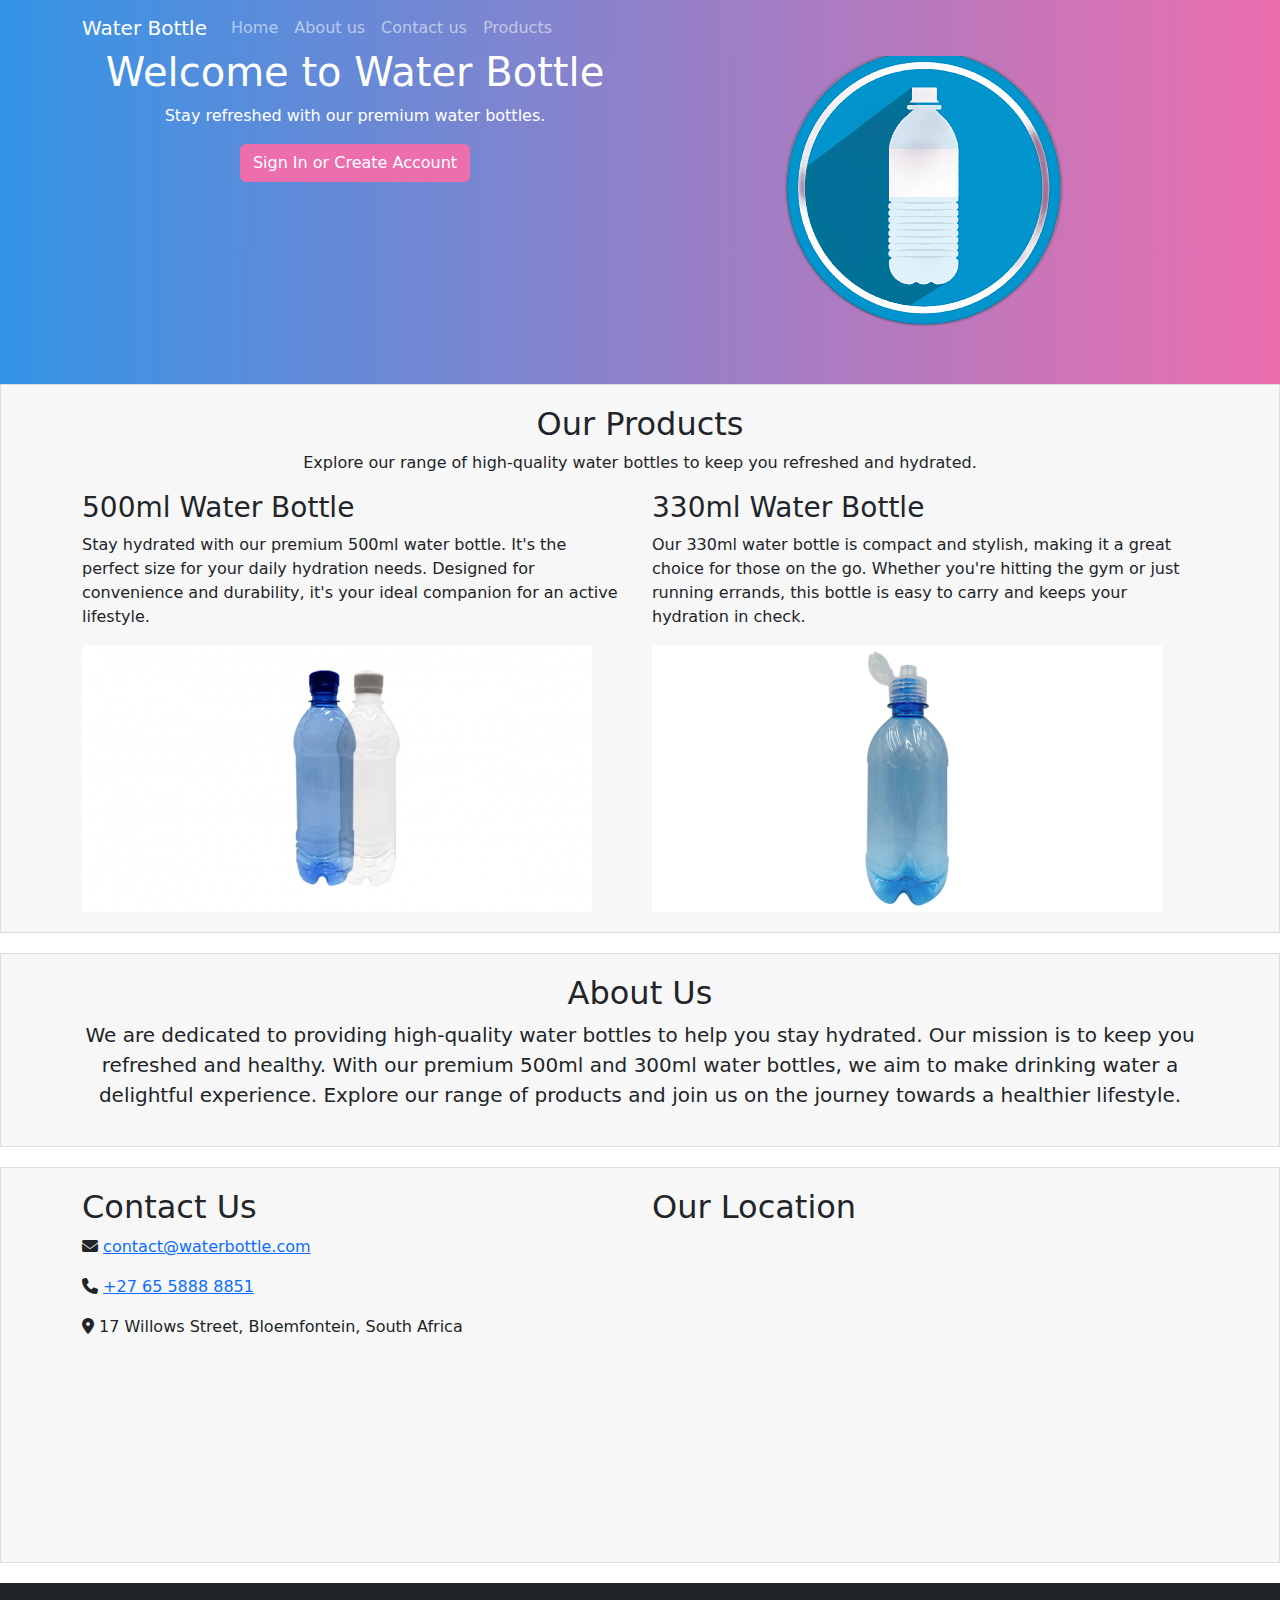
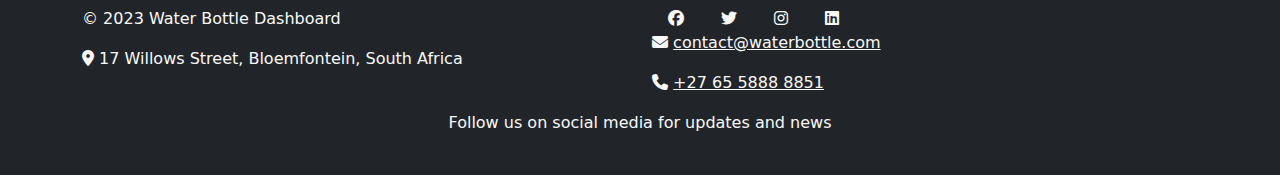
<file: index.html>
<!DOCTYPE html>
<html lang="en">
<head>
    <meta charset="UTF-8">
    <meta name="viewport" content="width=device-width, initial-scale=1.0">
    <title>Water Bottle Dashboard</title>
    <link rel="stylesheet" href="CSS/gradient.css">
    <link rel="stylesheet" href="CSS/sections.css">
    <link rel="stylesheet" href="https://cdn.jsdelivr.net/npm/bootstrap@5.3.0/dist/css/bootstrap.min.css">
    <link rel="stylesheet" href="https://cdnjs.cloudflare.com/ajax/libs/font-awesome/6.1.0/css/all.min.css">
    <link rel="stylesheet" href="https://fonts.googleapis.com/css?family=Montserrat:400,700&display=swap">
    <link rel="stylesheet" href="https://fonts.googleapis.com/css?family=Open+Sans:400,400i,700&display=swap">

</head>
<body>
    <!-- Main Navigation bar -->
    <nav class="navbar navbar-expand-lg navbar-dark bg-primary fixed-top">
        <div class="container">
            <a class="navbar-brand" href="#">Water Bottle</a>
            <button class="navbar-toggler" type="button" data-bs-toggle="collapse" data-bs-target="#navbarNav" aria-controls="navbarNav" aria-expanded="false" aria-label="Toggle navigation">
                <span class="navbar-toggler-icon"></span>
            </button>
            <div class="collapse navbar-collapse" id="navbarNav">
                <ul class="navbar-nav ml-auto">
                    <li class="nav-item">
                        <a class="nav-link" href="#">Home</a>
                    </li>
                    <li class="nav-item">
                        <a class="nav-link" href="#aboutus">About us</a>
                    </li>
                    <li class="nav-item">
                        <a class="nav-link" href="#contactus">Contact us</a>
                    </li>
                    <li class="nav-item">
                        <a class="nav-link" href="#ourproducts">Products</a>
                    </li>
                </ul>
            </div>
        </div>
    </nav>


    <header class="bg-primary text-white text-center py-5">
        <div class="container">
            <div class="row">
                <div class="col-md-6">
                    <h1>Welcome to Water Bottle</h1>
                    <p>Stay refreshed with our premium water bottles.</p>
                    <a href="main.html" class="btn btn-primary">Sign In or Create Account</a>
                </div>
                <div class="col-md-6">
                    <img src="images/logo1.png" alt="Water Bottle Image" class="img-fluid">
                </div>
            </div>
        </div>
    </header>

    <!-- Product Section -->
<!-- Product Section -->
<section id="ourproducts" class="hoverable-section">
    <div class="container">
        <div class="row">
            <div class="col-md-12 text-center">
                <h2>Our Products</h2>
                <p>Explore our range of high-quality water bottles to keep you refreshed and hydrated.</p>
            </div>
        </div>
        <div class="row">
            <!-- 500ml Water Bottle -->
            <div class="col-md-6">
                <h3>500ml Water Bottle</h3>
                <p>Stay hydrated with our premium 500ml water bottle. It's the perfect size for your daily hydration needs. Designed for convenience and durability, it's your ideal companion for an active lifestyle.</p>
                <img src="images/500ml.png" alt="500ml Water Bottle" class="img-fluid">
            </div>

            <!-- 330ml Water Bottle -->
            <div class="col-md-6">
                <h3>330ml Water Bottle</h3>
                <p>Our 330ml water bottle is compact and stylish, making it a great choice for those on the go. Whether you're hitting the gym or just running errands, this bottle is easy to carry and keeps your hydration in check.</p>
                <img src="images/300ml.png" alt="330ml Water Bottle" class="img-fluid">
            </div>
        </div>
    </div>
</section>


    <!-- About Us Section -->
    <section id="aboutus" class="hoverable-section">
        <div class="container">
            <div class="row">
                <div class="col-md-12 text-center">
                    <h2>About Us</h2>
                    <p class="lead">
                        We are dedicated to providing high-quality water bottles to help you stay hydrated. Our mission is to keep you refreshed and healthy. With our premium 500ml and 300ml water bottles, we aim to make drinking water a delightful experience. Explore our range of products and join us on the journey towards a healthier lifestyle.
                    </p>
                </div>
            </div>
        </div>
    </section>


     <!-- Contact Info Section -->
     <section id="contactus" class="hoverable-section">
        <div class="container">
            <div class="row">
                <div class="col-md-6">
                    <h2>Contact Us</h2>
                    <address>
                        <p><i class="fas fa-envelope"></i> <a href="mailto:contact@waterbottle.com">contact@waterbottle.com</a></p>
                        <p><i class="fas fa-phone"></i> <a href="tel:+276558888851">+27 65 5888 8851</a></p>
                        <p><i class="fas fa-map-marker-alt"></i> 17 Willows Street, Bloemfontein, South Africa</p>
                    </address>
                </div>
                <div class="col-md-6">
                    <h2>Our Location</h2>
                    <!-- Embed Google Maps here -->
                    <iframe
                        src="https://www.google.com/maps/embed?pb=!1m18!1m12!1m3!1d2015.1520426890924!2d26.213676316248843!3d-29.133289755927303!2m3!1f0!2f0!3f0!3m2!1i1024!2i768!4f13.1!3m3!1m2!1s0x1e73be66a74648eb%3A0xd774f26a4ea6a513!2sCentral%20University%20of%20Technology%2C%20Free%20State%20Campus!5e0!3m2!1sen!2sza!4v1634796468120!5m2!1sen!2sza"
                        width="100%"
                        height="300"
                        frameborder="0"
                        style="border:0"
                        allowfullscreen=""
                        aria-hidden="false"
                        tabindex="0"
                    ></iframe>
                </div>
            </div>
        </div>
    </section>
    
  
    

    <!-- Footer -->
    <footer class="bg-dark text-light py-4">
        <div class="container">
            <div class="row">
                <div class="col-md-6">
                    <p>&copy; 2023 Water Bottle Dashboard</p>
                    <p><i class="fas fa-map-marker-alt"></i> 17 Willows Street, Bloemfontein, South Africa</p>
                </div>
                <div class="col-md-6 text-md-right">
                    <div class="social-icons">
                        <a href="https://www.facebook.com" class="text-light mx-3"><i class="fab fa-facebook"></i></a>
                        <a href="https://www.twitter.com" class="text-light mx-3"><i class="fab fa-twitter"></i></a>
                        <a href="https://www.instagram.com" class="text-light mx-3"><i class="fab fa-instagram"></i></a>
                        <a href="https://www.linkedin.com" class="text-light mx-3"><i class="fab fa-linkedin"></i></a>
                    </div>
                    <div class="contact-info">
                        <p><i class="fas fa-envelope"></i> <a href="mailto:contact@waterbottle.com" class="text-light">contact@waterbottle.com</a></p>
                        <p><i class="fas fa-phone"></i> <a href="tel:+276558888851" class="text-light">+27 65 5888 8851</a></p>
                    </div>
                </div>
            </div>
            <div class="row">
                <div class="col-12 text-center">
                    <p>Follow us on social media for updates and news</p>
                </div>
            </div>
        </div>
    </footer>

    <script src="https://cdn.jsdelivr.net/npm/bootstrap@5.3.0/dist/js/bootstrap.bundle.min.js"></script>

</body>
</html>
</file>
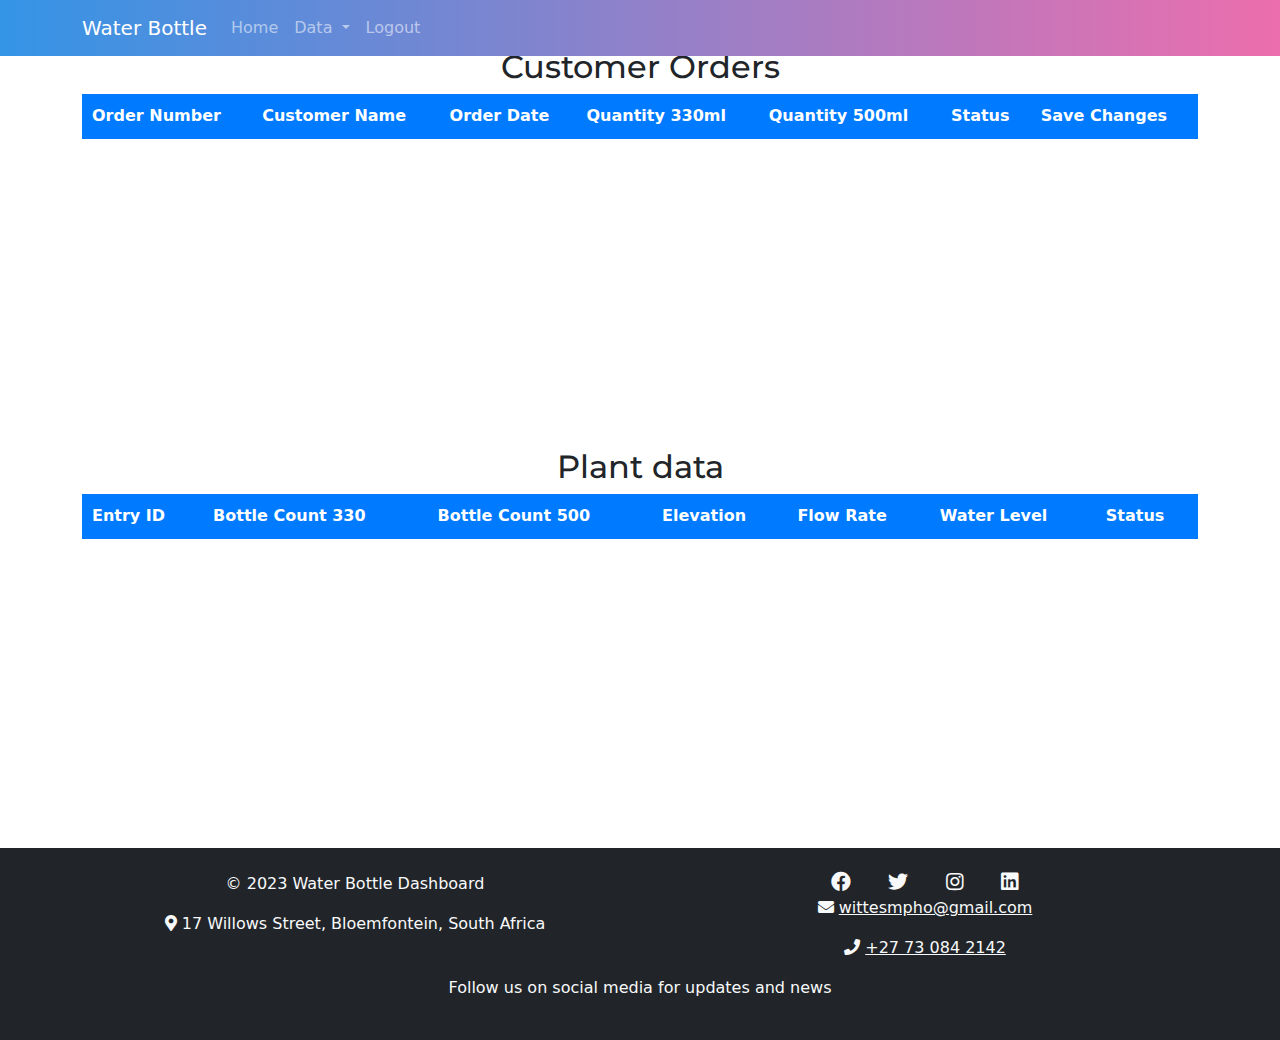
<file: admin.html>
<!DOCTYPE html>
<html lang="en">
<head>
    <meta charset="UTF-8">
    <meta name="viewport" content="width=device-width, initial-scale=1.0">
    <title>Admin Dashboard</title>
    <link rel="stylesheet" href="styles.css">
    <link rel="stylesheet" href="custom.css">
    <link rel="stylesheet" href="table.css">
    <link rel="stylesheet" href="CSS/gradient.css">
    <script src="https://api.backendless.com/sdk/js/latest/backendless.js"></script>
    <link rel="stylesheet" href="https://cdn.jsdelivr.net/npm/bootstrap@5.3.0/dist/css/bootstrap.min.css">
    <link rel="stylesheet" href="https://cdnjs.cloudflare.com/ajax/libs/font-awesome/5.15.3/css/all.min.css">
    <link href="https://fonts.googleapis.com/css?family=Montserrat:400,700&display=swap" rel="stylesheet">
    <link href="https://fonts.googleapis.com/css?family=Open+Sans:400,400i,700&display=swap" rel="stylesheet">
    <script src="admin.js"></script>
</head>
<body>
    <nav class="navbar navbar-expand-lg navbar-dark bg-primary fixed-top">
        <div class="container">
            <a class="navbar-brand" href="#">Water Bottle</a>
            <button class="navbar-toggler" type="button" data-bs-toggle="collapse" data-bs-target="#navbarNav" aria-controls="navbarNav" aria-expanded="false" aria-label="Toggle navigation">
                <span class="navbar-toggler-icon"></span>
            </button>
            <div class="collapse navbar-collapse" id="navbarNav">
                <ul class="navbar-nav ml-auto">
                    <li class="nav-item">
                        <a class="nav-link" href="#">Home</a>
                    </li>
                    <li class="nav-item dropdown">
                        <a class="nav-link dropdown-toggle" href="#" id="navbarDropdown" role="button" data-toggle="dropdown" aria-haspopup="true" aria-expanded="false">
                            Data
                        </a>
                        <div class="dropdown-menu bg-primary" aria-labelledby="navbarDropdown">
                            <a class="dropdown-item" href="#plant_data_table">Plant Data</a>
                            <a class="dropdown-item" href="#customer_orders_table">Customer Data</a>
                        </div>
                    </li>
                    <li class="nav-item">
                        <a class="nav-link" id="logoutLink" href="#">Logout</a>
                    </li>
                </ul>
            </div>
        </div>
    </nav>

    <section class="container mt-5 table-section" id="customer_orders_table">
        <h2 class="customer_orders">Customer Orders</h2>
        <table class="custom-table table-responsive" id="ord_table">
            <thead>
                <tr>
                    <th>Order Number</th>
                    <th>Customer Name</th>
                    <th>Order Date</th>
                    <th>Quantity 330ml</th>
                    <th>Quantity 500ml</th>
                    <th>Status</th>
                    <th>Save Changes</th>
                </tr>
            </thead>
            <tbody>
                <!-- Add order data here -->
            </tbody>
        </table>
    </section>

    <section class="container mt-5 table-section" id="plant_data_table">
        <h2 class="customer_orders">Plant data</h2>
        <table class="custom-table" id="pant_table">
            <thead>
                <tr>
                    <th>Entry ID</th>
                    <th>Bottle Count 330</th>
                    <th>Bottle Count 500</th>
                    <th>Elevation</th>
                    <th>Flow Rate</th>
                    <th>Water Level</th>
                    <th>Status</th>
                </tr>
            </thead>
            <tbody>
                <!-- Add plant data here -->
            </tbody>
        </table>
    </section>

    <!-- Footer -->
    <footer class="bg-dark text-light py-4">
        <div class="container">
            <div class="row">
                <div class="col-md-6">
                    <p>&copy; 2023 Water Bottle Dashboard</p>
                    <p><i class="fas fa-map-marker-alt"></i> 17 Willows Street, Bloemfontein, South Africa</p>
                </div>
                <div class="col-md-6 text-md-right">
                    <div class="social-icons">
                        <a href="https://www.facebook.com" class="text-light mx-3"><i class="fab fa-facebook"></i></a>
                        <a href="https://www.twitter.com" class="text-light mx-3"><i class="fab fa-twitter"></i></a>
                        <a href="https://www.instagram.com" class="text-light mx-3"><i class="fab fa-instagram"></i></a>
                        <a href="https://www.linkedin.com" class="text-light mx-3"><i class="fab fa-linkedin"></i></a>
                    </div>
                    <div class="contact-info">
                        <p><i class="fas fa-envelope"></i> <a href="mailto:wittesmpho@gmail.com" class="text-light">wittesmpho@gmail.com</a></p>
                        <p><i class="fas fa-phone"></i> <a href="tel:+27730842142" class="text-light">+27 73 084 2142</a></p>
                    </div>
                </div>
            </div>
            <div class="row">
                <div class="col-12 text-center">
                    <p>Follow us on social media for updates and news</p>
                </div>
            </div>
        </div>
    </footer>

    <script src="https://cdn.jsdelivr.net/npm/bootstrap@5.3.0/dist/js/bootstrap.bundle.min.js"></script>
</body>
</html>
</file>
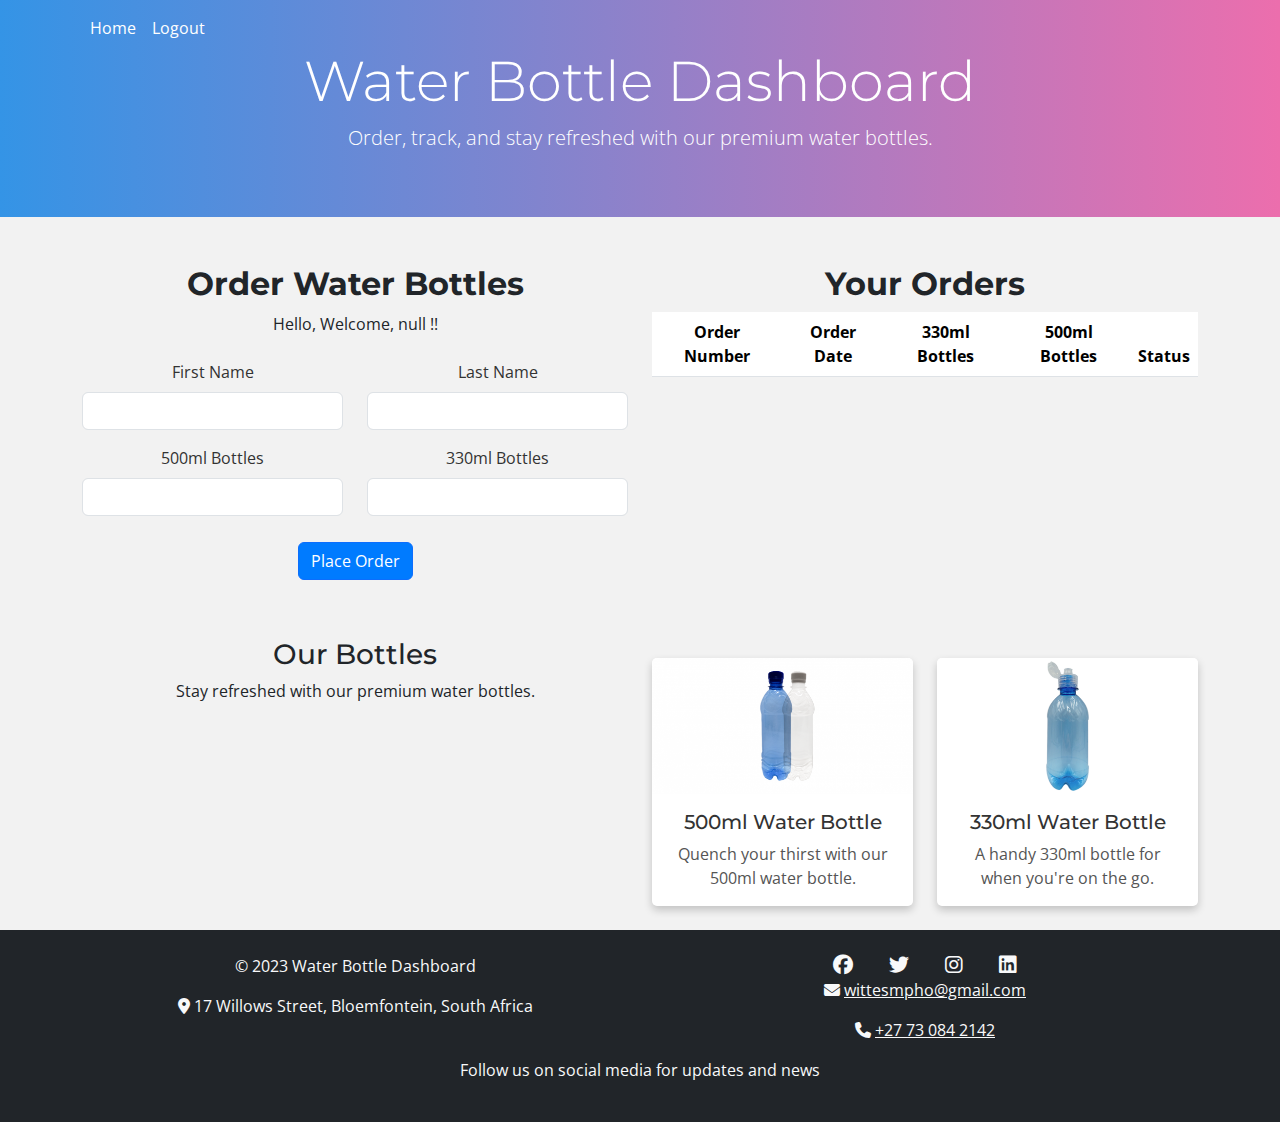
<file: dashboard.html>
<!DOCTYPE html>
<html lang="en">
<head>
    <meta charset="UTF-8">
    <meta name="viewport" content="width=device-width, initial-scale=1.0">
    <title>Water Bottle Dashboard</title>
    <!-- Link to Bootstrap CSS -->
    <link href="https://cdn.jsdelivr.net/npm/bootstrap@5.3.0/dist/css/bootstrap.min.css" rel="stylesheet">
    <!-- Link to your custom CSS -->
    <link rel="stylesheet" href="styles.css">
    <link rel="stylesheet" href="custom.css">
    <link rel="stylesheet" href="table.css">
    <link rel="stylesheet" href="CSS/gradient.css">
    <!-- Link to Font Awesome icons CSS -->
    <link rel="stylesheet" href="https://cdnjs.cloudflare.com/ajax/libs/font-awesome/6.1.0/css/all.min.css">
    <!-- Link to Google Fonts -->
    <link rel="stylesheet" href="https://fonts.googleapis.com/css?family=Montserrat:400,700&display=swap">
    <link rel="stylesheet" href="https://fonts.googleapis.com/css?family=Open+Sans:400,400i,700&display=swap">
</head>
<body>

    <nav class="navbar navbar-expand-lg navbar-main bg-primary fixed-top">
        <div class="container">
            <button class="navbar-toggler" type="button" data-bs-toggle="collapse" data-bs-target="#navbarNav" aria-controls="navbarNav" aria-expanded="false" aria-label="Toggle navigation">
                <span class="navbar-toggler-icon"></span>
            </button>
            <div class="collapse navbar-collapse" id="navbarNav">
                <ul class="navbar-nav ml-auto">
                    <li class="nav-item">
                        <a class="nav-link" href="#">Home</a>
                    </li>
                    <li class="nav-item">
                        <a class="nav-link" href="#" id="logoutLink">Logout</a>
                    </li>
                </ul>
            </div>
        </div>
    </nav>
    <!-- Header Section -->
    <header class="bg-primary text-white py-5 text-center">
        <div class="container">
            <h1 class="display-4">Water Bottle Dashboard</h1>
            <p class="lead">Order, track, and stay refreshed with our premium water bottles.</p>
        </div>
    </header>

    <!-- Main Navigation bar -->
   

    <!-- Dashboard Content -->
    <div class="container mt-5">
        <div class="row">
            <!-- Order Form -->
            <div class="col-md-6">
                <h2>Order Water Bottles</h2>
                <p>Hello, <span id="usernameDisplay"></span>!</p>
                <p id="successMessage"></p>
                <form id="orderForm" class="mt-4">
                    <!-- Form inputs go here with Bootstrap classes -->
                    <div class="row">
                        <div class="col-md-6">
                            <div class="mb-3">
                                <label for="firstName" class="form-label">First Name</label>
                                <input type="text" class="form-control" id="firstName" name="firstName" required>
                            </div>
                        </div>
                        <div class="col-md-6">
                            <div class="mb-3">
                                <label for="lastName" class="form-label">Last Name</label>
                                <input type="text" class="form-control" id="lastName" name="lastName" required>
                            </div>
                        </div>
                    </div>
                    
                
                    <div class="row">
                        <div class="col-md-6">
                            <div class="mb-3">
                                <label for="quantity500ml" class="form-label">500ml Bottles</label>
                                <input type="number" class="form-control" id="quantity500ml" name="quantity500ml" required>
                            </div>
                        </div>
                        <div class="col-md-6">
                            <div class="mb-3">
                                <label for="quantity300ml" class="form-label">330ml Bottles</label>
                                <input type="number" class="form-control" id="quantity300ml" name="quantity300ml" required>
                            </div>
                        </div>
                    </div>
                
            
                    <button id="btn_order_bottles" type="submit" class="btn btn-primary">Place Order</button>
                </form>
            </div>

            <!-- Table for Orders -->
            <div class="col-md-6">
                <h2>Your Orders</h2>
                <table class="table table-striped table-hover" id="tablee">
                    <thead>
                        <tr>
                            <th>Order Number</th>
                            <th>Order Date</th>
                            <th>330ml Bottles</th>
                            <th>500ml Bottles</th>
                            <th>Status</th>
                        </tr>
                    </thead>
                    <tbody>
                        <!-- Orders will be dynamically added here using JavaScript -->
                    </tbody>
                </table>
            </div>
        </div>

        <!-- Bottles Section -->
        <div class="row mt-5">
            <div class="col-md-6 text-center">
                <h3>Our Bottles</h3>
                <p>Stay refreshed with our premium water bottles.</p>
            </div>
            <div class="col-md-6">
                <div class="row">
                    <div class="col-md-6 mb-4">
                        <div class="card">
                            <img src="images/500ml.png" class="card-img-top" alt="500ml Water Bottle">
                            <div class="card-body">
                                <h5 class="card-title">500ml Water Bottle</h5>
                                <p class="card-text">Quench your thirst with our 500ml water bottle.</p>
                            </div>
                        </div>
                    </div>
                    <div class="col-md-6 mb-4">
                        <div class="card">
                            <img src="images/300ml.png" class="card-img-top" alt="300ml Water Bottle">
                            <div class="card-body">
                                <h5 class="card-title">330ml Water Bottle</h5>
                                <p class="card-text">A handy 330ml bottle for when you're on the go.</p>
                            </div>
                        </div>
                    </div>
                </div>
            </div>
        </div>
    </div>

    <!-- Footer Section -->
    <footer class="bg-dark text-light py-4">
        <div class="container">
            <div class="row">
                <div class="col-md-6">
                    <p>&copy; 2023 Water Bottle Dashboard</p>
                    <p><i class="fas fa-map-marker-alt"></i> 17 Willows Street, Bloemfontein, South Africa</p>
                </div>
                <div class="col-md-6 text-md-right">
                    <div class="social-icons">
                        <a href="https://www.facebook.com" class="text-light mx-3"><i class="fab fa-facebook"></i></a>
                        <a href="https://www.twitter.com" class="text-light mx-3"><i class="fab fa-twitter"></i></a>
                        <a href="https://www.instagram.com" class="text-light mx-3"><i class="fab fa-instagram"></i></a>
                        <a href="https://www.linkedin.com" class="text-light mx-3"><i class="fab fa-linkedin"></i></a>
                    </div>
                    <div class="contact-info">
                        <p><i class="fas fa-envelope"></i> <a href="mailto:wittesmpho@gmail.com" class="text-light">wittesmpho@gmail.com</a></p>
                        <p><i class="fas fa-phone"></i> <a href="tel:+27730842142" class="text-light">+27 73 084 2142</a></p>
                    </div>
                </div>
            </div>
            <div class="row">
                <div class="col-12 text-center">
                    <p>Follow us on social media for updates and news</p>
                </div>
            </div>
        </div>
    </footer>

    <!-- JavaScript scripts (Bootstrap and your custom scripts) -->
    <script src="https://cdn.jsdelivr.net/npm/@popperjs/core@2.11.6/dist/umd/popper.min.js"></script>
    <script src="https://cdn.jsdelivr.net/npm/bootstrap@5.3.0/dist/js/bootstrap.min.js"></script>
    <script src="https://api.backendless.com/sdk/js/latest/backendless.min.js"></script>
    <script src="dashboard.js"></script>
    <script src="initialize_data.js"></script>
</body>
</html>
</file>
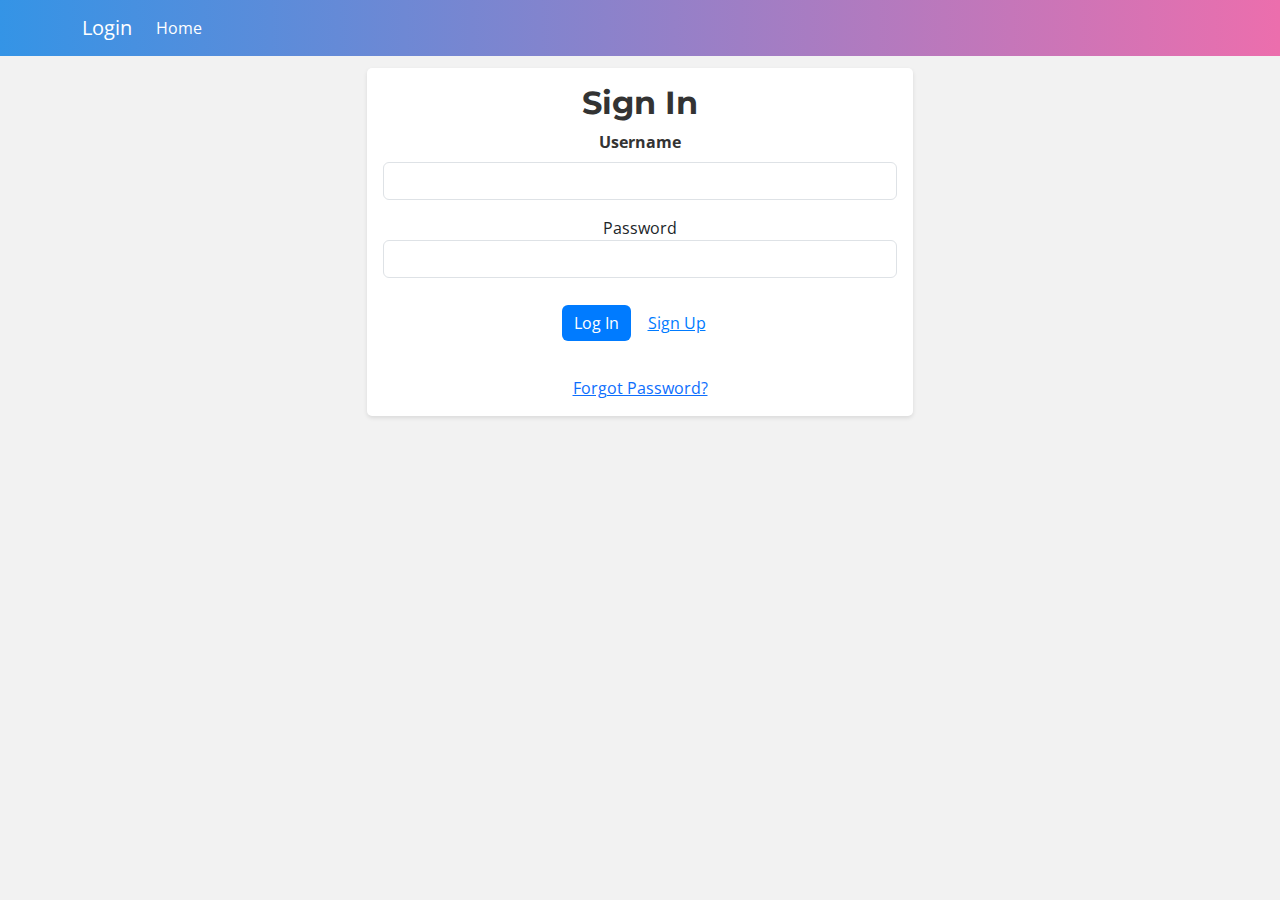
<file: main.html>
<!DOCTYPE html>
<html lang="en">
<head>
    <meta charset="UTF-8">
    <meta name="viewport" content="width=device-width, initial-scale=1.0">
    <meta name="description" content="Flexible Ordering - A professional online ordering platform">
    <title>Flexible Ordering</title>

    <!-- Link to Bootstrap CSS -->
    <link href="https://cdn.jsdelivr.net/npm/bootstrap@5.3.0/dist/css/bootstrap.min.css" rel="stylesheet">

    <!-- Link to Font Awesome icons -->
    <link rel="stylesheet" href="https://cdnjs.cloudflare.com/ajax/libs/font-awesome/6.1.0/css/all.min.css">

    <!-- Link to Google Fonts -->
    <link href="https://fonts.googleapis.com/css?family=Montserrat:400,700&display=swap" rel="stylesheet">
    <link href="https://fonts.googleapis.com/css?family=Open+Sans:400,400i,700&display=swap" rel="stylesheet">

    <!-- Custom Styles -->
    <link rel="stylesheet" href="styles.css">
    <link rel="stylesheet" href="CSS/forms.css">
    <link rel="stylesheet" href="CSS/gradient.css">
</head>
<body>
    <!-- Main Navigation bar -->
    
    <nav class="navbar navbar-expand-lg navbar-dark bg-primary fixed-top">
        <div class="container">
            <a class="navbar-brand" href="#">Login</a>
            <button class="navbar-toggler" type="button" data-bs-toggle="collapse" data-bs-target="#navbarNav" aria-controls="navbarNav" aria-expanded="false" aria-label="Toggle navigation">
                <span class="navbar-toggler-icon"></span>
            </button>
            <div class="collapse navbar-collapse" id="navbarNav">
                <ul class="navbar-nav ml-auto">
                    <li class="nav-item">
                        <a class="nav-link" href="#">Home</a>
                    </li>
                   
                </ul>
            </div>
        </div>
    </nav>

    <div class="container mt-5">
        <div class="row justify-content-center">
            <div class="col-md-6">
                <div class="card">
                    <div class="card-body">
                        <div id="loginMessage" class="alert alert-success" style="display: none;">
                            <button id="closeSuccessMessage" class="close" data-dismiss="alert" aria-label="Close">
                              <span aria-hidden="true">&times;</span>
                            </button>
                        </div>
                        <h2 class="card-title" id="head">Sign In</h2>
                        <form id="loginForm">
                            <div class="mb-3">
                                <label for="username" class="form-label">Username</label>
                                <input type="text" class="form-control" id="username" name="username" required>
                            </div>
                            <div class="mb-3">
                                <label for="password" class "form-label">Password</label>
                                <input type="password" class="form-control" id="password" name="password" required>
                            </div>
                            <button type="submit" class="btn btn-primary btn-block">Log In</button>
                            <button type="button" class="btn btn-link" id="showSignup">Sign Up</button>
                            <div class="text-center mt-4">
                                <a href="#" id="showForgotPassword">Forgot Password?</a>
                            </div>
                        </form>
                        <!-- Sign Up Form (Initially hidden) -->
                        <form id="signupForm" style="display: none;">
                            <div class="mb-3">
                                <label for="signupUsername" class="form-label">Fullname</label>
                                <input type="text" class="form-control" id="fullname" name="fullname" required>
                            </div>
                            <div class="mb-3">
                                <label for="email" class="form-label">Email</label>
                                <input type="email" class="form-control" id="email" name="email" required>
                            </div>
                            <div class="mb-3">
                                <label for="signupPassword" class="form-label">Password</label>
                                <input type="password" class="form-control" id="signupPassword" name="signupPassword" required>
                            </div>
                            <div class="mb-3">
                                <label for="confirmPassword" class="form-label">Confirm Password</label>
                                <input type="password" class="form-control" id="confirmPassword" name="confirmPassword" required>
                            </div>
                            <button type="button" class="btn btn-link" id="showLogin">Back to Login</button>
                            <button id="signup" type="submit" class="btn btn-primary btn-block">Sign Up</button>
                        </form>
                    </div>
                </div>
            </div>
        </div>
    </div>

    <!-- "Forgot Password" Modal (Initially hidden) -->
    <div id="forgotPasswordModal" class="modal" style="display: none;">
        <div class="modal-dialog">
            <div class="modal-content">
                <div class="modal-header">
                    <h5 class="modal-title">Forgot Password</h5>
                    <button id="closeForgotPassword" class="close" data-dismiss="modal" aria-label="Close">
                        <span aria-hidden="true">&times;</span>
                    </button>
                </div>
                <div class="modal-body">
                    <form id="forgotPasswordForm">
                        <div class="mb-3">
                            <label for="forgotEmail" class="form-label">Enter your email address to reset your password</label>
                            <input type="email" class="form-control" id="forgottentEmail" name="forgotEmail" required>
                        </div>
                        <button type="submit" class="btn btn-primary btn-block">Reset Password</button>
                    </form>
                </div>
            </div>
        </div>
    </div>

     <!-- Script tags at the end of the body for better loading performance -->
     <script src="https://cdn.jsdelivr.net/npm/@popperjs/core@2.11.6/dist/umd/popper.min.js"></script>
     <script src="https://cdn.jsdelivr.net/npm/bootstrap@5.3.0/dist/js/bootstrap.min.js"></script>
     <script src="https://api.backendless.com/sdk/js/latest/backendless.js"></script>
     <script src="register.js"></script>
     <script src="initialize_data.js"></script>
    
    <script>
        
    </script>
</body>
</html>
</file>
<file: CSS/gradient.css>
.bg-primary {
    background: linear-gradient(to right, #3494E6, #EC6EAD);
  }

  /* Style the text inside the header */
  .bg-primary h1, .bg-primary p {
    color: #fff; /* White text color */
  }

  /* Style the button */
  .bg-primary .btn-primary {
    background-color: #EC6EAD; /* Matching button background color */
    border-color: #EC6EAD; /* Matching button border color */
    color: #fff; /* White button text color */
  }
</file>
<file: CSS/sections.css>
.hoverable-section {
    background-color: #f7f7f7;
    border: 1px solid #ddd;
    padding: 20px;
    margin-bottom: 20px;
    transition: all 0.3s;
}

.hoverable-section:hover {
    background-color: #fff;
    box-shadow: 0 4px 8px rgba(0, 0, 0, 0.1);
}
</file>
<file: styles.css>
/* Common Styles */

/*Nav bar */

.logo {
    height: 60px;
}
/*End nav bar*/
/* footrer */
.foot{
    margin-top: 20px;
}
.footer {
    padding: 10px; /* Adjust the padding as needed */
    font-size: 14px; /* Adjust the font size as needed */
}

/* You can also reduce the size of the icons */
.social-icons a i {
    font-size: 20px; /* Adjust the icon size as needed */
}

/* Reduce the space between social media icons */
.social-icons a {
    margin: 5px; /* Adjust the margin as needed */
}

/* end footer*/

.container {
    text-align: center;
}

.bottomdiv{
    padding-bottom: 50px;
}

/* Navigation Bar Styles */


/* Form Styles */
.form-container {
    background-color: #f8f9fa;
    padding: 10px;
    border-radius: 10px;
    box-shadow: 0px 0px 10px rgba(0, 0, 0, 0.1);
}

input {
    display: block;
    margin: 0 auto;
    text-align: center;
}

.btn {
    margin-top: 10px;
    margin-bottom: 10px;
}



.header h1 {
    font-size: 36px;
    font-weight: bold;
}

.header p {
    font-size: 18px;
    margin-top: 20px;
}

/* Bottle Card Styles */
.bottle-card {
    border: 1px solid #ddd;
    border-radius: 10px;
    transition: transform 0.2s;
}

.bottle-card:hover {
    transform: scale(1.05);
}








/* Font Styles */
body {
    font-family: 'Open Sans', sans-serif;
}

h1, h2, h3, h4, h5, h6 {
    font-family: 'Montserrat', sans-serif;
}

/* If you want to specify different font weights */
h1, h2 {
    font-weight: 700;
}

/* If you want to specify different font sizes */
h1 {
    font-size: 36px;
}

p {
    font-size: 16px;
}
/* Define a primary color for your website */
body {
    background-color: #f2f2f2; /* Light gray background */
}

.navbar-main {
    background-color: #007bff; /* Blue navigation bar background */
    color: #fff; /* White text on the navigation bar */
}

.nav-link {
    color: #fff; /* White color for navigation links */
}

/* Define styles for your buttons */
.btn-primary {
    background-color: #007bff; /* Blue button background */
    color: #fff; /* White text on the button */
}

/* Define styles for your form elements */
.form-label {
    color: #333; /* Dark gray form label text color */
}

/* Define styles for the footer */
.footer {
    background-color: #333; /* Dark background for the footer */
    color: #fff; /* White text in the footer */
}

/* Define styles for your card titles and text */

.card {
    margin-top: 20px;
    border: none;
    border-radius: 5px;
    box-shadow: 0 4px 8px rgba(0, 0, 0, 0.2);
}

.card-title {
    font-size: 24

}
.card-title {
    color: #333; /* Dark card title text color */
}

.card-text {
    color: #555; /* Slightly lighter card text color */
}

.footer {
    position: fixed;
    bottom: 0;
    width: 100%;
    background-color: #333; 
    color: #fff; 
    padding: 20px 0; 
    z-index: 1; 
}

.card:hover {
    background-color: #f5f5f5; 
    box-shadow: 0 0 20px rgba(0, 0, 0, 0.2);  
}


.card:hover .card-title {
    color: #007bff; 
    
}


.card:hover .card-text {
    color: #007bff; 
}
</file>
<file: custom.css>
.footer{
    margin-top: 500px;
}
</file>
<file: table.css>
.custom-table {
    width: 100%;
    border-collapse: collapse;
}
.table-section {
    min-height: 300px;
    margin-bottom: 100px; 
}
.customer_orders{
    margin-top: 40px;
}


.custom-table th,
.custom-table td {
    padding: 10px;
    text-align: left;
    border-bottom: 1px solid #007bff;
}

.custom-table thead {
    background-color: #007bff;
    color: #fff;
}

.custom-table tbody tr {
    background-color: #f2f2f2;
}

.custom-table tbody tr:hover {
    background-color: #cce5ff;
}

.custom-table .status {
    font-weight: bold;
    color: #28a745;
}

.custom-table .save-button {
    background-color: #007bff;
    color: #fff;
    border: none;
    padding: 5px 10px;
    border-radius: 5px;
    cursor: pointer;
}
</file>
<file: CSS/forms.css>
/* Custom CSS for the form */
        .card {
            border: none;
            box-shadow: 0 2px 4px rgba(0, 0, 0, 0.1);
        }

        .card-title {
            text-align: center;
            color: #333; /* Custom text color */
        }

        .form-label {
            font-weight: bold;
        }

        .btn-primary {
            background-color: #007BFF; /* Custom button background color */
            border: none;
        }

        .btn-primary:hover {
            background-color: #0056b3; /* Custom button background color on hover */
        }

        .btn-link {
            color: #007BFF; /* Custom link color */
        }

        .btn-link:hover {
            text-decoration: underline;
        }
</file>
